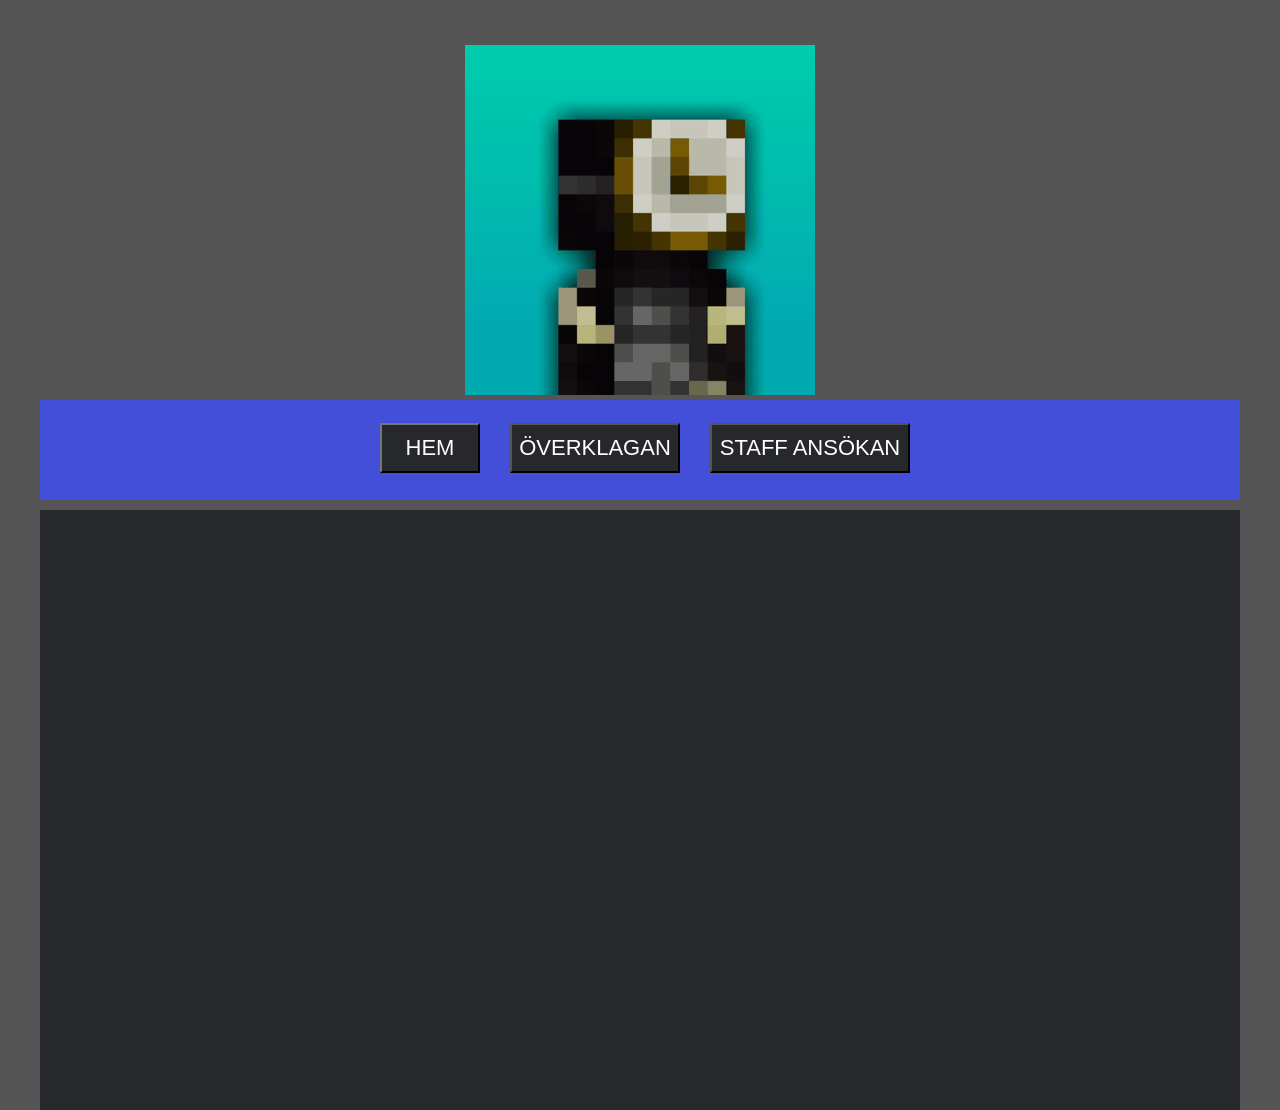
<file: index.html>
<!DOCTYPE html>
<html lang="en">
<head>
    <meta charset="UTF-8">
    <meta name="viewport" content="width=device-width, initial-scale=1.0">
    <title>1DrTimE1 Forum</title>
    <link rel="stylesheet" href="style.css">
</head>
<body>
    <img src="images/logo.png" id="logo">
    <div><a href="index.html"><button id="hembutton">HEM</button></a></div>
    <div><a href="överklagan.html"><button id="överklaganbutton">ÖVERKLAGAN</button></a></div>
    <div><a href="staffansökan.html"><button id="staffansökanbutton">STAFF ANSÖKAN</button></a></div>

    <div id="hemtopbox"></div>
    <div id="hembottombox"></div>
</body>
</html>
</file>
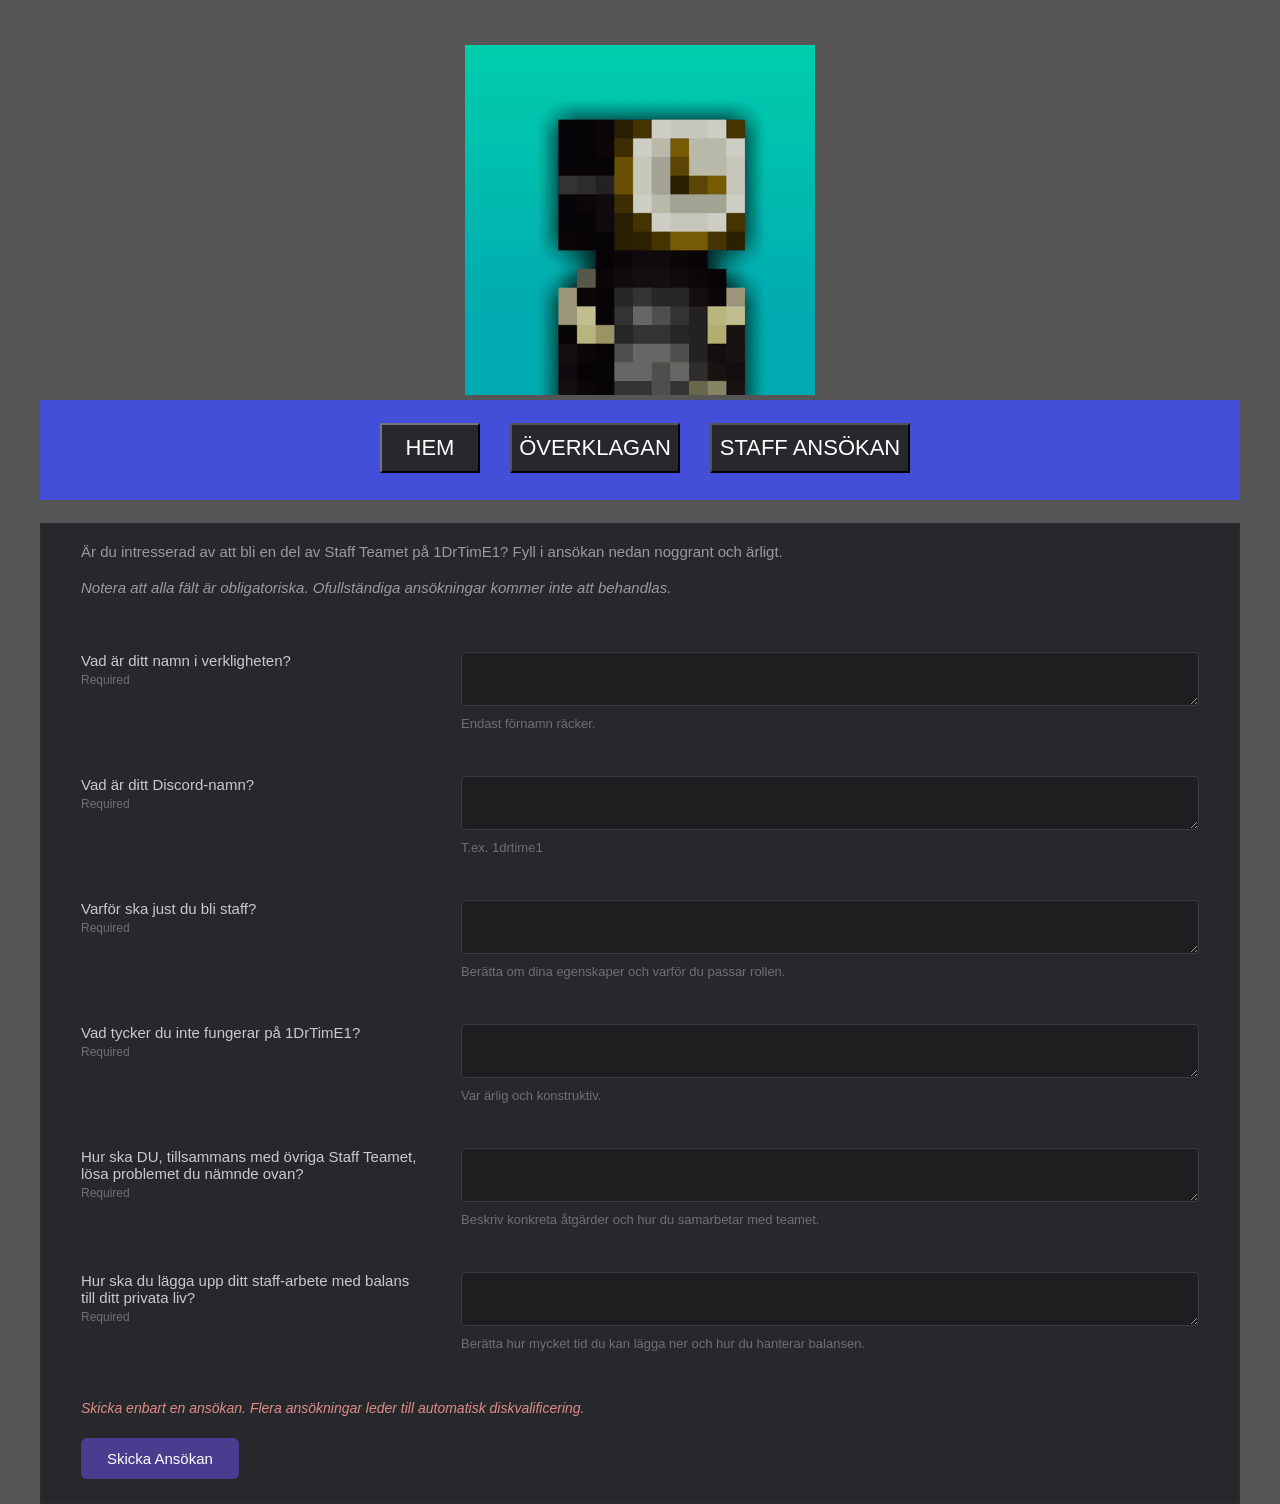
<file: staffansökan.html>
<!DOCTYPE html>
<html lang="en">
<head>
    <meta charset="UTF-8">
    <meta name="viewport" content="width=device-width, initial-scale=1.0">
    <title>1DrTimE1 Forum | Staff Ansökan</title>
    <link rel="stylesheet" href="style.css">
</head>
<body>
    <img src="images/logo.png" id="logo">
    <div id="hemtopbox"></div>
    <div><a href="index.html"><button id="hembutton">HEM</button></a></div>
    <div><a href="överklagan.html"><button id="överklaganbutton">ÖVERKLAGAN</button></a></div>
    <div><a href="staffansökan.html"><button id="staffansökanbutton">STAFF ANSÖKAN</button></a></div>
    <div id="forumwrapper">
        <div id="formbox">
            <p class="introtext">Är du intresserad av att bli en del av Staff Teamet på 1DrTimE1? Fyll i ansökan nedan noggrant och ärligt.</p>
            <p class="introtext italic">Notera att alla fält är obligatoriska. Ofullständiga ansökningar kommer inte att behandlas.</p>

            <form id="staffForm">

                <div class="formgroup">
                    <div class="label-col">
                        <label for="namn">Vad är ditt namn i verkligheten?</label>
                        <span class="required">Required</span>
                    </div>
                    <div class="input-col">
                        <textarea id="namn" required></textarea>
                        <span class="hint">Endast förnamn räcker.</span>
                    </div>
                </div>

                <div class="formgroup">
                    <div class="label-col">
                        <label for="discord">Vad är ditt Discord-namn?</label>
                        <span class="required">Required</span>
                    </div>
                    <div class="input-col">
                        <textarea id="discord" required></textarea>
                        <span class="hint">T.ex. 1drtime1</span>
                    </div>
                </div>

                <div class="formgroup">
                    <div class="label-col">
                        <label for="varfor">Varför ska just du bli staff?</label>
                        <span class="required">Required</span>
                    </div>
                    <div class="input-col">
                        <textarea id="varfor" required></textarea>
                        <span class="hint">Berätta om dina egenskaper och varför du passar rollen.</span>
                    </div>
                </div>

                <div class="formgroup">
                    <div class="label-col">
                        <label for="problem">Vad tycker du inte fungerar på 1DrTimE1?</label>
                        <span class="required">Required</span>
                    </div>
                    <div class="input-col">
                        <textarea id="problem" required></textarea>
                        <span class="hint">Var ärlig och konstruktiv.</span>
                    </div>
                </div>

                <div class="formgroup">
                    <div class="label-col">
                        <label for="losning">Hur ska DU, tillsammans med övriga Staff Teamet, lösa problemet du nämnde ovan?</label>
                        <span class="required">Required</span>
                    </div>
                    <div class="input-col">
                        <textarea id="losning" required></textarea>
                        <span class="hint">Beskriv konkreta åtgärder och hur du samarbetar med teamet.</span>
                    </div>
                </div>

                <div class="formgroup">
                    <div class="label-col">
                        <label for="balans">Hur ska du lägga upp ditt staff-arbete med balans till ditt privata liv?</label>
                        <span class="required">Required</span>
                    </div>
                    <div class="input-col">
                        <textarea id="balans" required></textarea>
                        <span class="hint">Berätta hur mycket tid du kan lägga ner och hur du hanterar balansen.</span>
                    </div>
                </div>

                <p class="warning">Skicka enbart en ansökan. Flera ansökningar leder till automatisk diskvalificering.</p>

                <button type="submit" id="submitBtn">Skicka Ansökan</button>
                <p id="formStatus"></p>
            </form>
        </div>
    </div>
    <script src="JS/config.js"></script>
    <script src="JS/script_staffansökan.js"></script>
</body>
</html>
</file>
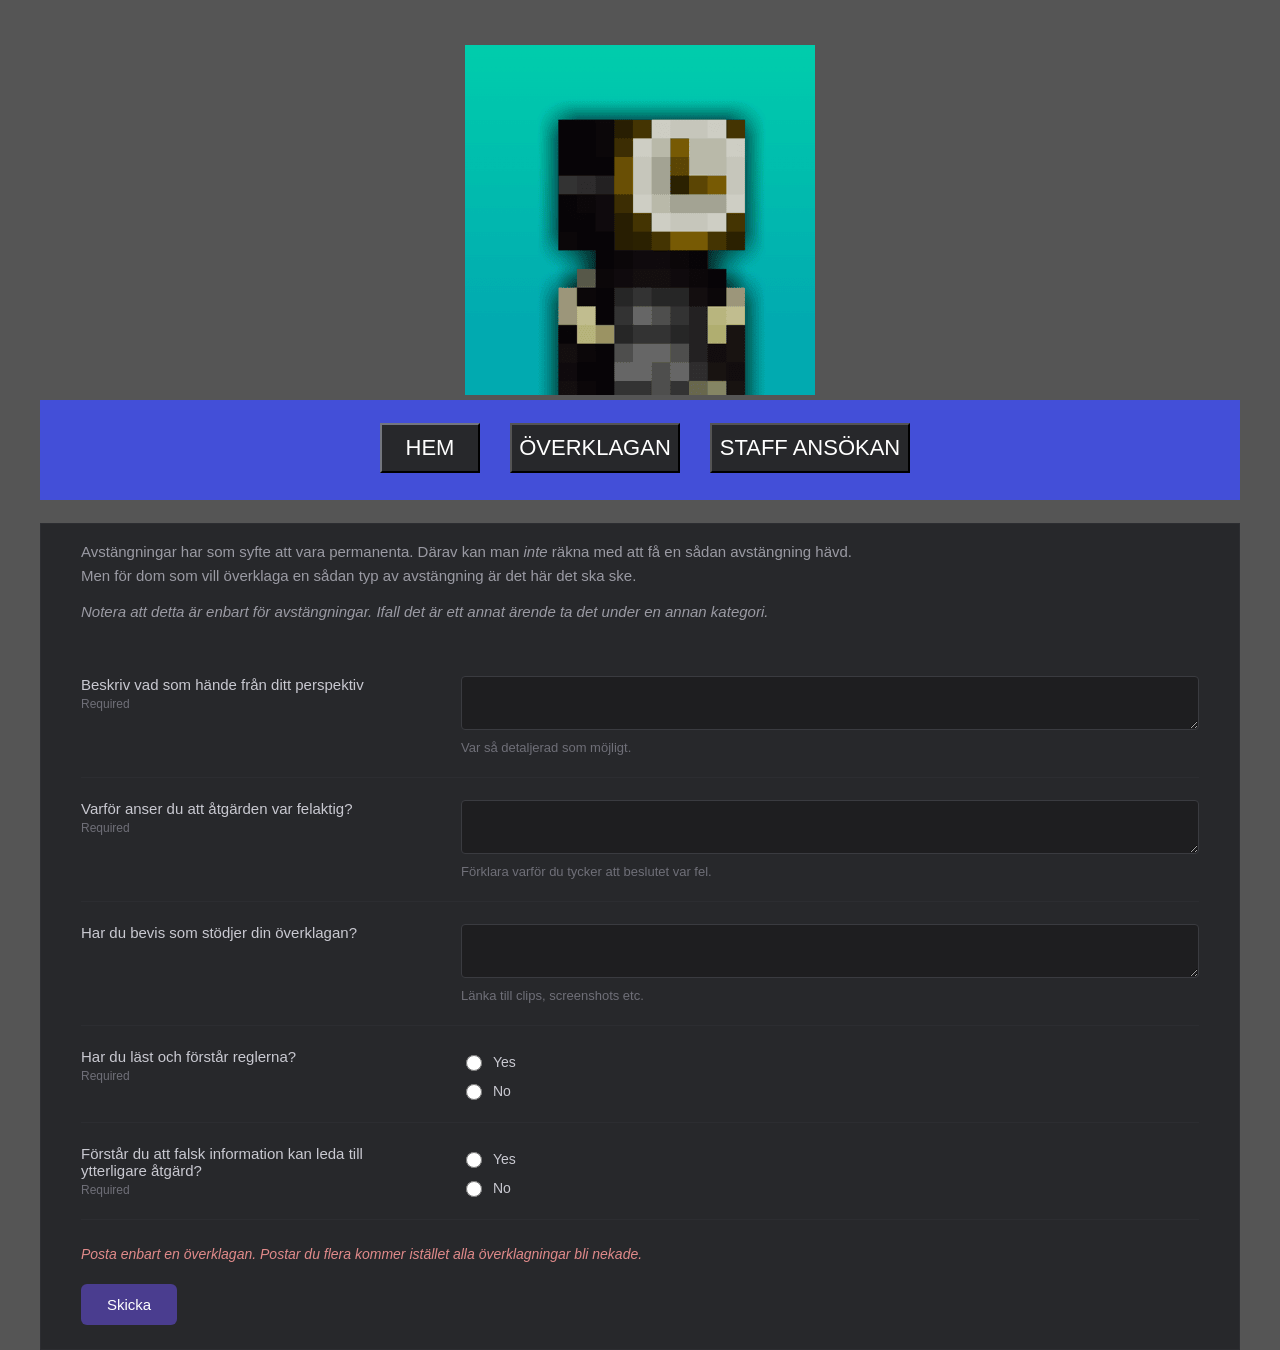
<file: överklagan.html>
<!DOCTYPE html>
<html lang="en">
<head>
    <meta charset="UTF-8">
    <meta name="viewport" content="width=device-width, initial-scale=1.0">
    <title>1DrTimE1 Forum | Överklagan</title>
    <link rel="stylesheet" href="style.css">
</head>
<body>
    <img src="images/logo.png" id="logo">
    <div id="hemtopbox"></div>
    <div><a href="index.html"><button id="hembutton">HEM</button></a></div>
    <div><a href="överklagan.html"><button id="överklaganbutton">ÖVERKLAGAN</button></a></div>
    <div><a href="staffansökan.html"><button id="staffansökanbutton">STAFF ANSÖKAN</button></a></div>
    <div id="forumwrapper">
        <div id="formbox">
            <p class="introtext">Avstängningar har som syfte att vara permanenta. Därav kan man <em>inte</em> räkna med att få en sådan avstängning hävd.<br>
                Men för dom som vill överklaga en sådan typ av avstängning är det här det ska ske.
            </p>
            <p class="introtext italic">Notera att detta är enbart för avstängningar. Ifall det är ett annat ärende ta det under en annan kategori.</p>

            <form id="appealForm">
                <div class="formgroup">
                    <div class="label-col">
                        <label for="perspektiv">Beskriv vad som hände från ditt perspektiv</label>
                        <span class="required">Required</span>
                    </div>
                    <div class="input-col">
                        <textarea id="perspektiv" required></textarea>
                        <span class="hint">Var så detaljerad som möjligt.</span>
                    </div>
                </div>

                <div class="formgroup">
                    <div class="label-col">
                        <label for="felaktig">Varför anser du att åtgärden var felaktig?</label>
                        <span class="required">Required</span>
                    </div>
                    <div class="input-col">
                        <textarea id="felaktig" required></textarea>
                        <span class="hint">Förklara varför du tycker att beslutet var fel.</span>
                    </div>
                </div>

                <div class="formgroup">
                    <div class="label-col">
                        <label for="bevis">Har du bevis som stödjer din överklagan?</label>
                    </div>
                    <div class="input-col">
                        <textarea id="bevis"></textarea>
                        <span class="hint">Länka till clips, screenshots etc.</span>
                    </div>
                </div>

                <div class="formgroup radiogroup">
                    <div class="label-col">
                        <label>Har du läst och förstår reglerna?</label>
                        <span class="required">Required</span>
                    </div>
                    <div class="input-col">
                        <label class="radio"><input type="radio" name="reglerna" value="Ja" required> Yes</label>
                        <label class="radio"><input type="radio" name="reglerna" value="Nej" required> No</label>
                    </div>
                </div>

                <div class="formgroup radiogroup">
                    <div class="label-col">
                        <label>Förstår du att falsk information kan leda till ytterligare åtgärd?</label>
                        <span class="required">Required</span>
                    </div>
                    <div class="input-col">
                        <label class="radio"><input type="radio" name="falskinfo" value="Ja" required> Yes</label>
                        <label class="radio"><input type="radio" name="falskinfo" value="Nej" required> No</label>
                    </div>
                </div>

                <p class="warning">Posta enbart en överklagan. Postar du flera kommer istället alla överklagningar bli nekade.</p>

                <button type="submit" id="submitBtn">Skicka</button>
                <p id="formStatus"></p>
            </form>
        </div>
    </div>
    <script src="JS/config.js"></script>
    <script src="JS/script_överklagan.js"></script>
</body>
</html>
</file>
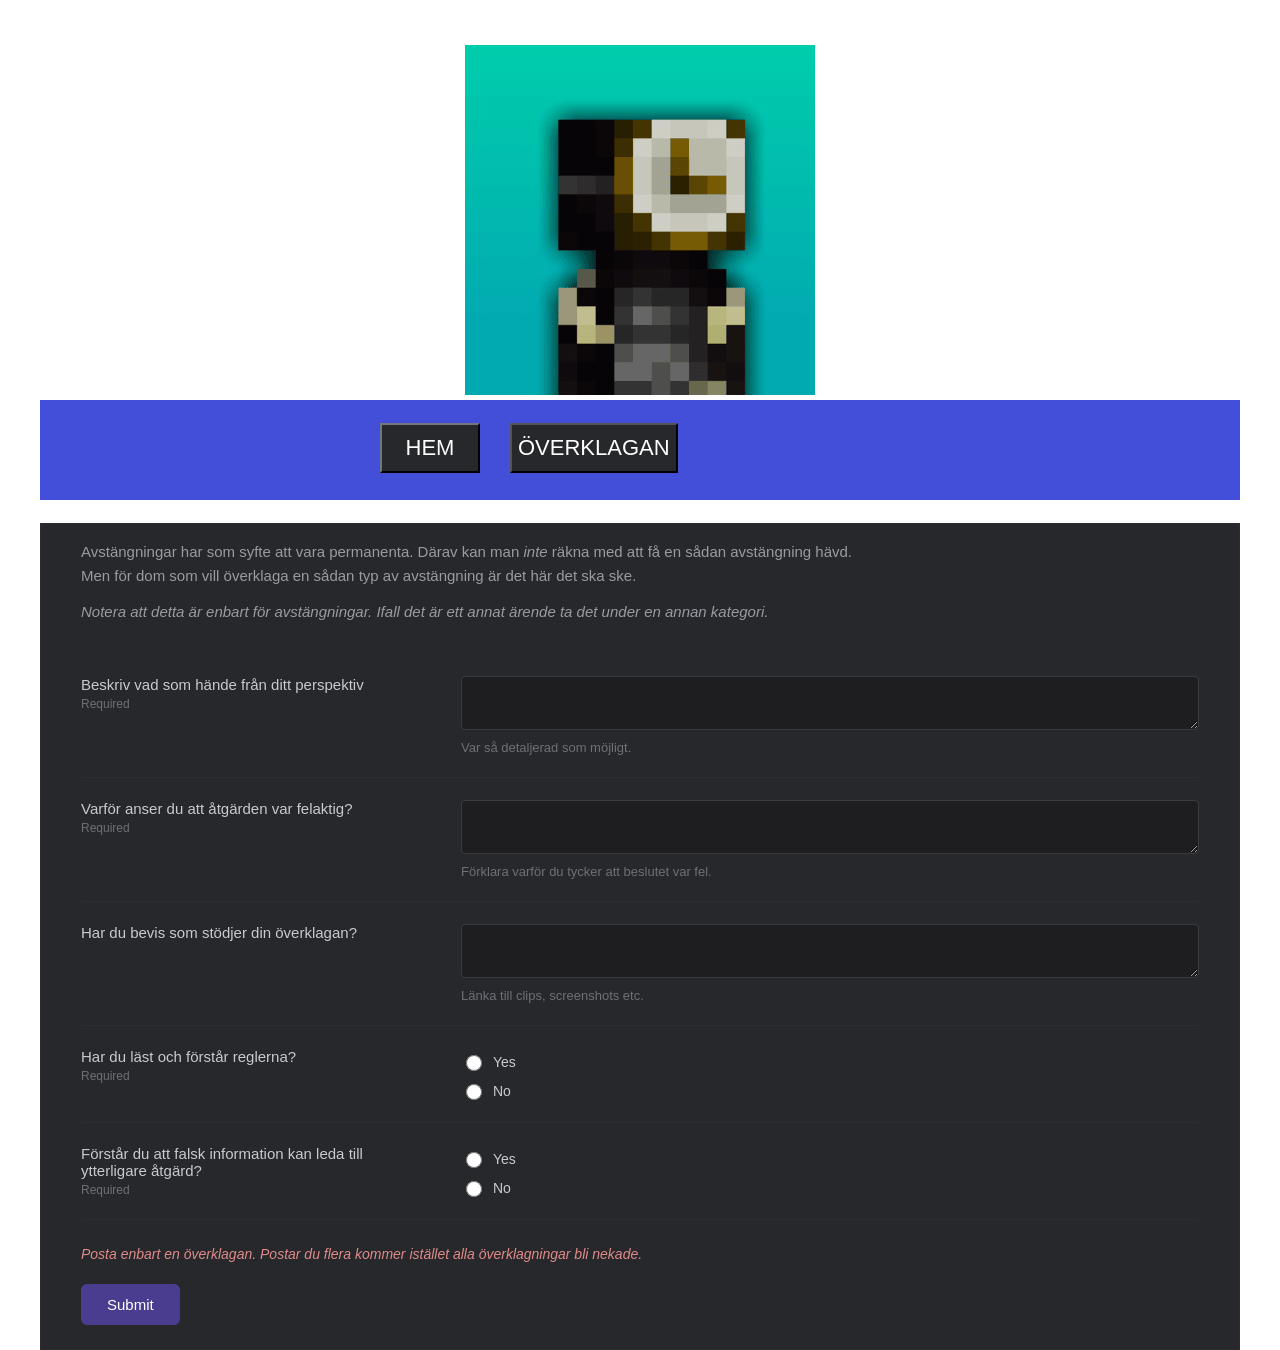
<file: HTML/överklagan.html>
<!DOCTYPE html>
<html lang="en">
<head>
    <meta charset="UTF-8">
    <meta name="viewport" content="width=device-width, initial-scale=1.0">
    <title>1DrTimE1 Forum | Överklagan</title>
    <link rel="stylesheet" href="/CSS/style.css">
</head>
<body>
    <img src="/images/logo.png" id="logo">
    <div id="hemtopbox"></div>
    <div><a href="/index.html"><button id="hembutton">HEM</button></a></div>
    <div><a href="överklagan.html"><button id="överklaganbutton">ÖVERKLAGAN</button></a></div>
    <div id="forumwrapper">
        <div id="formbox">
            <p class="introtext">Avstängningar har som syfte att vara permanenta. Därav kan man <em>inte</em> räkna med att få en sådan avstängning hävd.<br>
                Men för dom som vill överklaga en sådan typ av avstängning är det här det ska ske.
            </p>
            <p class="introtext italic">Notera att detta är enbart för avstängningar. Ifall det är ett annat ärende ta det under en annan kategori.</p>

            <form id="appealForm">
                <div class="formgroup">
                    <div class="label-col">
                        <label for="perspektiv">Beskriv vad som hände från ditt perspektiv</label>
                        <span class="required">Required</span>
                    </div>
                    <div class="input-col">
                        <textarea id="perspektiv" required></textarea>
                        <span class="hint">Var så detaljerad som möjligt.</span>
                    </div>
                </div>

                <div class="formgroup">
                    <div class="label-col">
                        <label for="felaktig">Varför anser du att åtgärden var felaktig?</label>
                        <span class="required">Required</span>
                    </div>
                    <div class="input-col">
                        <textarea id="felaktig" required></textarea>
                        <span class="hint">Förklara varför du tycker att beslutet var fel.</span>
                    </div>
                </div>

                <div class="formgroup">
                    <div class="label-col">
                        <label for="bevis">Har du bevis som stödjer din överklagan?</label>
                    </div>
                    <div class="input-col">
                        <textarea id="bevis"></textarea>
                        <span class="hint">Länka till clips, screenshots etc.</span>
                    </div>
                </div>

                <div class="formgroup radiogroup">
                    <div class="label-col">
                        <label>Har du läst och förstår reglerna?</label>
                        <span class="required">Required</span>
                    </div>
                    <div class="input-col">
                        <label class="radio"><input type="radio" name="reglerna" value="Ja" required> Yes</label>
                        <label class="radio"><input type="radio" name="reglerna" value="Nej" required> No</label>
                    </div>
                </div>

                <div class="formgroup radiogroup">
                    <div class="label-col">
                        <label>Förstår du att falsk information kan leda till ytterligare åtgärd?</label>
                        <span class="required">Required</span>
                    </div>
                    <div class="input-col">
                        <label class="radio"><input type="radio" name="falskinfo" value="Ja" required> Yes</label>
                        <label class="radio"><input type="radio" name="falskinfo" value="Nej" required> No</label>
                    </div>
                </div>

                <p class="warning">Posta enbart en överklagan. Postar du flera kommer istället alla överklagningar bli nekade.</p>

                <button type="submit" id="submitBtn">Submit</button>
                <p id="formStatus"></p>
            </form>
        </div>
    </div>
    <script src="/JS/config.js"></script>
    <script src="/JS/script_överklagan.js"></script>
</body>
</html>
</file>
<file: style.css>
body {
    background-color: #555555;
}
/* index.html */
#logo {
    position: absolute;
    top: 5%;
    left: 50%;
    transform: translateX(-50%);
    height: 350px;
    width: 350px;
}
#hemtopbox {
    position: absolute;
    background-color: #434fd8;
    top: 50%;
    left: 50%;
    transform: translate(-50%, -50%);
    width: 1200px;
    height: 100px;
}
#hembottombox {
    position: absolute;
    background-color: #27282B;
    top: 510px;
    left: 50%;
    transform: translateX(-50%);
    height: 600px;
    width: 1200px;
    z-index: -10;
}
#hembutton {
    position: absolute;
    color: #fff;
    background-color: #27282B;
    border-color: #27282B;
    font-size: 22px;
    height: 50px;
    width: 100px;
    top: 47%; 
    left: 380px;
    z-index: 10;
}
#överklaganbutton {
    position: absolute;
    color: #fff;
    background-color: #27282B;
    font-size: 22px;
    height: 50px;
    width: 170px;
    top: 47%; 
    left: 510px;
    z-index: 10;
}
#staffansökanbutton {
    position: absolute;
    color: #fff;
    background-color: #27282B;
    font-size: 22px;
    height: 50px;
    width: 200px;
    top: 47%; 
    left: 710px;
    z-index: 10;
}
/* överklagan.html */
#forumwrapper {
    position: relative;
    max-width: 1200px;
    top: 515px;
    left: 50%;
    transform: translate(-50%);
    padding: 0 20px;
    font-family: 'Segoe UI', Arial, sans-serif;
    color: #c9c9d1;
}

#breadcrumb {
    color: #8b8b96;
    font-size: 14px;
    margin-bottom: 14px;
}
#breadcrumb span {
    color: #fff;
    font-weight: 600;
}
#formbox {
    background-color: #27282B;
    border: 1px solid #2c2d31;
    padding: 16px 40px 10px 40px;
}
.introtext {
    color: #9a9aa3;
    font-size: 15px;
    line-height: 1.6;
    margin: 0 0 12px 0;
}
.introtext.italic {
    font-style: italic;
    margin-bottom: 30px;
}
.introtext strong {
    color: #c9c9d1;
}
.formgroup {
    display: grid;
    grid-template-columns: 340px 1fr;
    column-gap: 40px;
    padding: 22px 0;
    border-bottom: 1px solid #2c2d31;
}
.label-col label {
    color: #c9c9d1;
    font-size: 15px;
    display: block;
}
.required {
    color: #6f6f78;
    font-size: 12px;
    display: block;
    margin-top: 4px;
}
.input-col textarea {
    width: 100%;
    min-height: 44px;
    background-color: #1E1E20;
    border: 1px solid #3a3b40;
    border-radius: 4px;
    color: #e4e4e7;
    padding: 10px 12px;
    font-family: inherit;
    font-size: 14px;
    resize: vertical;
    box-sizing: border-box;
}
.input-col textarea:focus {
    outline: none;
    border-color: #6f5fd8;
}
.hint {
    display: block;
    color: #6f6f78;
    font-size: 13px;
    margin-top: 6px;
}
.radiogroup .input-col {
    display: flex;
    flex-direction: column;
    gap: 10px;
    padding-top: 4px;
}
.radio {
    display: flex;
    align-items: center;
    gap: 8px;
    font-size: 14px;
    color: #c9c9d1;
    cursor: pointer;
}
.radio input[type="radio"] {
    accent-color: #6f5fd8;
    width: 16px;
    height: 16px;
}
.warning {
    color: #e08a8a;
    font-style: italic;
    font-size: 14px;
    margin: 26px 0 22px 0;
}
#submitBtn {
    background-color: #4a3d8f;
    color: #fff;
    border: none;
    border-radius: 6px;
    padding: 12px 26px;
    font-size: 15px;
    cursor: pointer;
    transition: background-color 0.15s ease;
}
#submitBtn:hover {
    background-color: #5b4cb0;
}
#submitBtn:disabled {
    opacity: 0.6;
    cursor: not-allowed;
}

#formStatus {
    margin-top: 14px;
    font-size: 14px;
}
#formStatus.success { color: #7fd99b; }
#formStatus.error { color: #e08a8a; }

@media (max-width: 800px) {
    .formgroup {
        grid-template-columns: 1fr;
        row-gap: 10px;
    }
}
</file>
<file: CSS/style.css>
/* index.html */
#logo {
    position: absolute;
    top: 5%;
    left: 50%;
    transform: translateX(-50%);
    height: 350px;
    width: 350px;
}
#hemtopbox {
    position: absolute;
    background-color: #434fd8;
    top: 50%;
    left: 50%;
    transform: translate(-50%, -50%);
    width: 1200px;
    height: 100px;
}
#hembottombox {
    position: absolute;
    background-color: #27282B;
    top: 510px;
    left: 50%;
    transform: translateX(-50%);
    height: 600px;
    width: 1200px;
    z-index: -10;
}
#hembutton {
    position: absolute;
    color: #fff;
    background-color: #27282B;
    border-color: #27282B;
    font-size: 22px;
    height: 50px;
    width: 100px;
    top: 47%; 
    left: 380px;
    z-index: 10;
}
#överklaganbutton {
    position: absolute;
    color: #fff;
    background-color: #27282B;
    font-size: 22px;
    height: 50px;
    width: 17   0px;
    top: 47%; 
    left: 510px;
    z-index: 10;
}
/* överklagan.html */
#forumwrapper {
    position: relative;
    max-width: 1200px;
    top: 515px;
    left: 50%;
    transform: translate(-50%);
    padding: 0 20px;
    font-family: 'Segoe UI', Arial, sans-serif;
    color: #c9c9d1;
}

#breadcrumb {
    color: #8b8b96;
    font-size: 14px;
    margin-bottom: 14px;
}
#breadcrumb span {
    color: #fff;
    font-weight: 600;
}
#formbox {
    background-color: #27282B;
    border: 1px solid #2c2d31;
    padding: 16px 40px 10px 40px;
}
.introtext {
    color: #9a9aa3;
    font-size: 15px;
    line-height: 1.6;
    margin: 0 0 12px 0;
}
.introtext.italic {
    font-style: italic;
    margin-bottom: 30px;
}
.introtext strong {
    color: #c9c9d1;
}
.formgroup {
    display: grid;
    grid-template-columns: 340px 1fr;
    column-gap: 40px;
    padding: 22px 0;
    border-bottom: 1px solid #2c2d31;
}
.label-col label {
    color: #c9c9d1;
    font-size: 15px;
    display: block;
}
.required {
    color: #6f6f78;
    font-size: 12px;
    display: block;
    margin-top: 4px;
}
.input-col textarea {
    width: 100%;
    min-height: 44px;
    background-color: #1E1E20;
    border: 1px solid #3a3b40;
    border-radius: 4px;
    color: #e4e4e7;
    padding: 10px 12px;
    font-family: inherit;
    font-size: 14px;
    resize: vertical;
    box-sizing: border-box;
}
.input-col textarea:focus {
    outline: none;
    border-color: #6f5fd8;
}
.hint {
    display: block;
    color: #6f6f78;
    font-size: 13px;
    margin-top: 6px;
}
.radiogroup .input-col {
    display: flex;
    flex-direction: column;
    gap: 10px;
    padding-top: 4px;
}
.radio {
    display: flex;
    align-items: center;
    gap: 8px;
    font-size: 14px;
    color: #c9c9d1;
    cursor: pointer;
}
.radio input[type="radio"] {
    accent-color: #6f5fd8;
    width: 16px;
    height: 16px;
}
.warning {
    color: #e08a8a;
    font-style: italic;
    font-size: 14px;
    margin: 26px 0 22px 0;
}
#submitBtn {
    background-color: #4a3d8f;
    color: #fff;
    border: none;
    border-radius: 6px;
    padding: 12px 26px;
    font-size: 15px;
    cursor: pointer;
    transition: background-color 0.15s ease;
}
#submitBtn:hover {
    background-color: #5b4cb0;
}
#submitBtn:disabled {
    opacity: 0.6;
    cursor: not-allowed;
}

#formStatus {
    margin-top: 14px;
    font-size: 14px;
}
#formStatus.success { color: #7fd99b; }
#formStatus.error { color: #e08a8a; }

@media (max-width: 800px) {
    .formgroup {
        grid-template-columns: 1fr;
        row-gap: 10px;
    }
}
</file>
